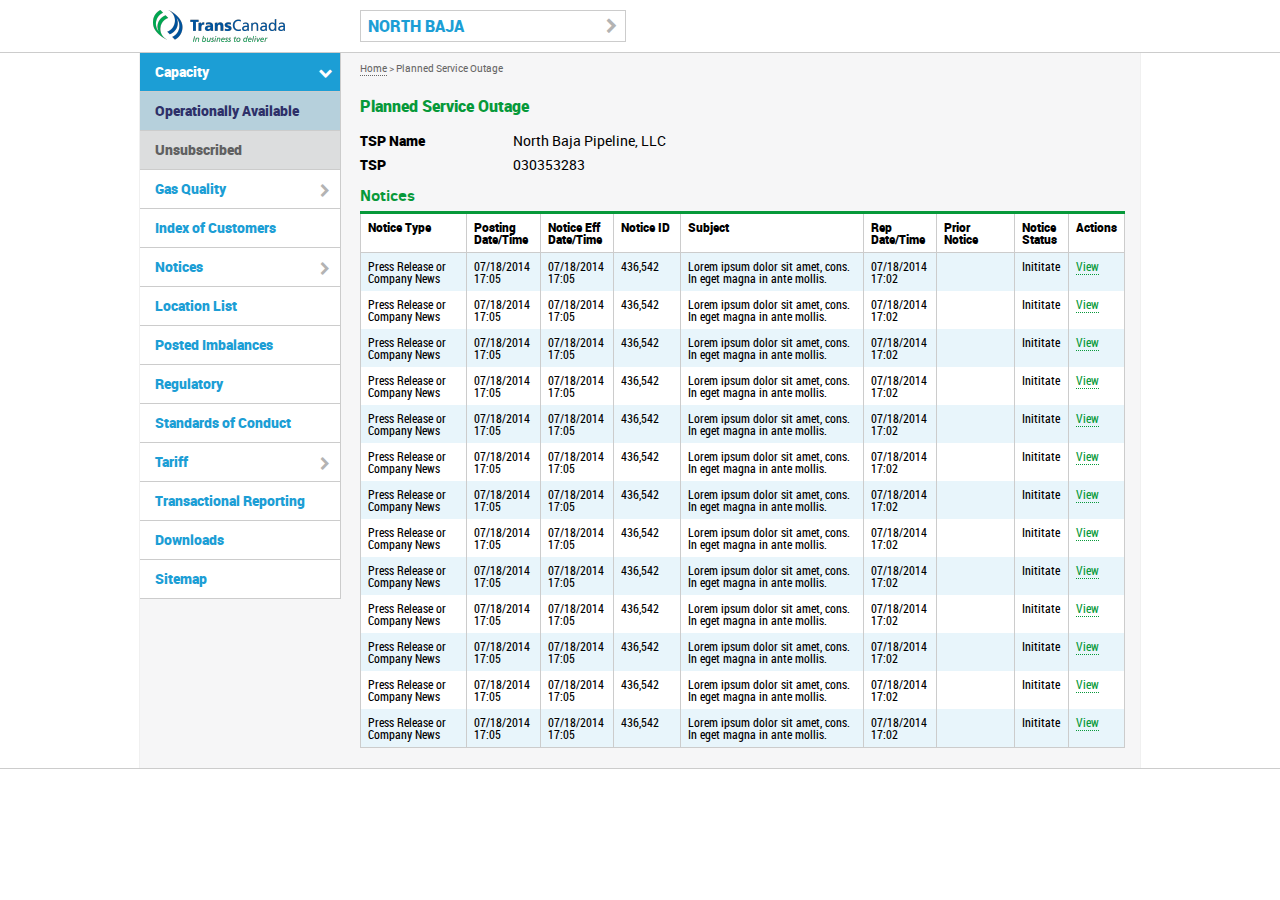
<file: HTML/index.html>
<!DOCTYPE html>
<html>
<head>
	<title>Northern Baja Pipeline</title>
	<meta http-equiv="X-UA-Compatible" content="IE=Edge" />
	<link href="assets/css/stylesheet.css" rel="stylesheet" type="text/css">
	<link href="assets/css/font-awesome.min.css" rel="stylesheet" type="text/css">

</head>
<body>
	<div id="app-container">

		<!-- header -->
		<header>
			<img id="logo" src="assets/images/transcanada-logo.png" width="132" height="32">

			<div id="pipeline-nav">
                <span id="select-pipeline">Select Pipeline</span>
                <ul id="switch-pipeline-list">
                	<li id="#"><a href="/GaneshaInfoPost/ANR">ANR</a></li>
                	<li id="#"><a href="/GaneshaInfoPost/Northern%20Border">Northern Border</a></li>
                	<li id="#"><a href="/GaneshaInfoPost/GTN">GTN</a></li>
                	<li id="#"><a href="/GaneshaInfoPost/North%20Baja" class="active">North Baja</a></li>
                </ul>
            </div>
		</header>

		<!-- main: primary page content -->
		<main>
			<div class="container">
				
				<!-- content body -->
				<section id="content">
					<nav id="breadcrumb"><a href="#">Home</a> &gt Planned Service Outage</nav>

					<h1>Planned Service Outage</h1>

					<div class="layout-row">
						<div class="col-150">
							<h3>TSP Name</h3>
						</div>
						<div class="col-170">
							North Baja Pipeline, LLC
						</div>
					</div>

					<div class="layout-row">
						<div class="col-150">
							<h3>TSP</h3>
						</div>
						<div class="col-170">
							030353283
						</div>
					</div>

					<h2>Notices</h2>

					<table width="765">
						<tr>
							<th width="120">Notice Type</th>
							<th width="60">Posting Date/Time</th>
							<th width="60">Notice Eff Date/Time</th>
							<th width="60">Notice ID</th>
							<th width="245">Subject</th>
							<th width="60">Rep Date/Time</th>
							<th width="80">Prior Notice</th>
							<th width="40">Notice Status</th>
							<th width="40">Actions</th>
						</tr>
						<tr>
							<td>Press Release or Company News</td>
							<td>07/18/2014 17:05</td>
							<td>07/18/2014 17:05</td>
							<td>436,542</td>
							<td>Lorem ipsum dolor sit amet, cons. In eget magna in ante mollis.</td>
							<td>07/18/2014 17:02</td>
							<td></td>
							<td>Inititate</td>
							<td><a href="details.html">View</a></td>
						</tr>
						<tr>
							<td>Press Release or Company News</td>
							<td>07/18/2014 17:05</td>
							<td>07/18/2014 17:05</td>
							<td>436,542</td>
							<td>Lorem ipsum dolor sit amet, cons. In eget magna in ante mollis.</td>
							<td>07/18/2014 17:02</td>
							<td></td>
							<td>Inititate</td>
							<td><a href="details.html">View</a></td>
						</tr>
						<tr>
							<td>Press Release or Company News</td>
							<td>07/18/2014 17:05</td>
							<td>07/18/2014 17:05</td>
							<td>436,542</td>
							<td>Lorem ipsum dolor sit amet, cons. In eget magna in ante mollis.</td>
							<td>07/18/2014 17:02</td>
							<td></td>
							<td>Inititate</td>
							<td><a href="details.html">View</a></td>
						</tr>
						<tr>
							<td>Press Release or Company News</td>
							<td>07/18/2014 17:05</td>
							<td>07/18/2014 17:05</td>
							<td>436,542</td>
							<td>Lorem ipsum dolor sit amet, cons. In eget magna in ante mollis.</td>
							<td>07/18/2014 17:02</td>
							<td></td>
							<td>Inititate</td>
							<td><a href="details.html">View</a></td>
						</tr>

						<!-- additional data -->
						<tr>
							<td>Press Release or Company News</td>
							<td>07/18/2014 17:05</td>
							<td>07/18/2014 17:05</td>
							<td>436,542</td>
							<td>Lorem ipsum dolor sit amet, cons. In eget magna in ante mollis.</td>
							<td>07/18/2014 17:02</td>
							<td></td>
							<td>Inititate</td>
							<td><a href="details.html">View</a></td>
						</tr>
						<tr>
							<td>Press Release or Company News</td>
							<td>07/18/2014 17:05</td>
							<td>07/18/2014 17:05</td>
							<td>436,542</td>
							<td>Lorem ipsum dolor sit amet, cons. In eget magna in ante mollis.</td>
							<td>07/18/2014 17:02</td>
							<td></td>
							<td>Inititate</td>
							<td><a href="details.html">View</a></td>
						</tr>
						<tr>
							<td>Press Release or Company News</td>
							<td>07/18/2014 17:05</td>
							<td>07/18/2014 17:05</td>
							<td>436,542</td>
							<td>Lorem ipsum dolor sit amet, cons. In eget magna in ante mollis.</td>
							<td>07/18/2014 17:02</td>
							<td></td>
							<td>Inititate</td>
							<td><a href="details.html">View</a></td>
						</tr>
						<tr>
							<td>Press Release or Company News</td>
							<td>07/18/2014 17:05</td>
							<td>07/18/2014 17:05</td>
							<td>436,542</td>
							<td>Lorem ipsum dolor sit amet, cons. In eget magna in ante mollis.</td>
							<td>07/18/2014 17:02</td>
							<td></td>
							<td>Inititate</td>
							<td><a href="details.html">View</a></td>
						</tr>
						<tr>
							<td>Press Release or Company News</td>
							<td>07/18/2014 17:05</td>
							<td>07/18/2014 17:05</td>
							<td>436,542</td>
							<td>Lorem ipsum dolor sit amet, cons. In eget magna in ante mollis.</td>
							<td>07/18/2014 17:02</td>
							<td></td>
							<td>Inititate</td>
							<td><a href="details.html">View</a></td>
						</tr>
						<tr>
							<td>Press Release or Company News</td>
							<td>07/18/2014 17:05</td>
							<td>07/18/2014 17:05</td>
							<td>436,542</td>
							<td>Lorem ipsum dolor sit amet, cons. In eget magna in ante mollis.</td>
							<td>07/18/2014 17:02</td>
							<td></td>
							<td>Inititate</td>
							<td><a href="details.html">View</a></td>
						</tr>
						<tr>
							<td>Press Release or Company News</td>
							<td>07/18/2014 17:05</td>
							<td>07/18/2014 17:05</td>
							<td>436,542</td>
							<td>Lorem ipsum dolor sit amet, cons. In eget magna in ante mollis.</td>
							<td>07/18/2014 17:02</td>
							<td></td>
							<td>Inititate</td>
							<td><a href="details.html">View</a></td>
						</tr>
						<tr>
							<td>Press Release or Company News</td>
							<td>07/18/2014 17:05</td>
							<td>07/18/2014 17:05</td>
							<td>436,542</td>
							<td>Lorem ipsum dolor sit amet, cons. In eget magna in ante mollis.</td>
							<td>07/18/2014 17:02</td>
							<td></td>
							<td>Inititate</td>
							<td><a href="details.html">View</a></td>
						</tr>
						<tr>
							<td>Press Release or Company News</td>
							<td>07/18/2014 17:05</td>
							<td>07/18/2014 17:05</td>
							<td>436,542</td>
							<td>Lorem ipsum dolor sit amet, cons. In eget magna in ante mollis.</td>
							<td>07/18/2014 17:02</td>
							<td></td>
							<td>Inititate</td>
							<td><a href="details.html">View</a></td>
						</tr>
					</table>

				</section>

				<!-- main navigation (FERC) -->	
				<nav id="main-nav">
					<ul>
						<li>
							<a href="#" class="cat active">Capacity</a>
							<ul class="closed">
								<li><a href="#" class="active">Operationally Available</a></li>
								<li><a href="#">Unsubscribed</a></li>
							</ul>
						</li>
						<li>
							<a href="#" class="cat">Gas Quality</a>
							<ul class="closed">
								<li><a href="#">Chromatograph Data</a></li>
								<li><a href="#">Industry Standards and </a></li>
								<li><a href="#">Gas Quality Tariff</a></li>
							</ul>
						</li>
						<li><a href="#">Index of Customers</a></li>
						<li>
							<a href="#" class="cat">Notices</a>
							<ul class="closed">
								<li><a href="#">Critical</a></li>
								<li><a href="#">Non-Critical</a></li>
								<li><a href="#">Planned Service Outage</a></li>
								<li><a href="#">Waste Heat</a></li>
							</ul>
						</li>
						<li><a href="#">Location List</a></li>
						<li><a href="#">Posted Imbalances</a></li>
						<li><a href="#">Regulatory</a></li>
						<li><a href="#">Standards of Conduct</a></li>
						
						<li>
							<a href="#" class="cat">Tariff</a>
							<ul class="closed">
								<li><a href="pdf-redirect.html?bm=titlepage" target="pdf-content">Title Sheet/Section</a></li> 
							 	<li><a href="pdf-redirect.html?bm=toc" target="pdf-content">Table of Contents</a></li> 
								<li><a href="pdf-redirect.html?bm=prelimstat" target="pdf-content">Preliminary Statement</a></li>  
					            <li><a href="pdf-redirect.html?bm=maps" target="pdf-content">Map</a></li>
					            <li><a href="pdf-redirect.html?bm=rates" target="pdf-content">Currently Effective Rates</a></li>
					            <li><a href="pdf-redirect.html?bm=ratesch" target="pdf-content">Rate Schedules</a></li>
					            <li><a href="pdf-redirect.html?bm=gtc" target="pdf-content">General Terms and Conditions</a></li>
					            <li><a href="pdf-redirect.html?bm=srvagr" target="pdf-content">Form of Service Agreement</a></li>
					            <li><a href="pdf-redirect.html?bm=titlepage" target="pdf-content">Entire Tariff</a></li>
					            <li><a href="pdf-redirect.html?bm=tsindex" target="pdf-content">Sheet/Section Index</a></li>
					            <li><a href="pdf-redirect.html" target="pdf-content">Tariff Search</a></li>
					            <li><a href="pdf-redirect.html" target="pdf-content">Download Tariff</a></li>
					        </ul>
						</li>

						<li><a href="#">Transactional Reporting</a></li>
						<li><a href="#">Downloads</a></li>
						<li><a href="#">Sitemap</a></li>
					</ul>
				</nav>

				
			</div>
		</main>

		<!--footer: secondary navigation -->
		<footer>
			<div class="container">

			</div>
		</footer>
	</div>


	<!-- scripting -->

	<script type="text/javascript" src="assets/js/jquery-1.11.1.min.js"></script>
	<script type="text/javascript" src="assets/js/common.js"></script>

</body>
</html>
</file>
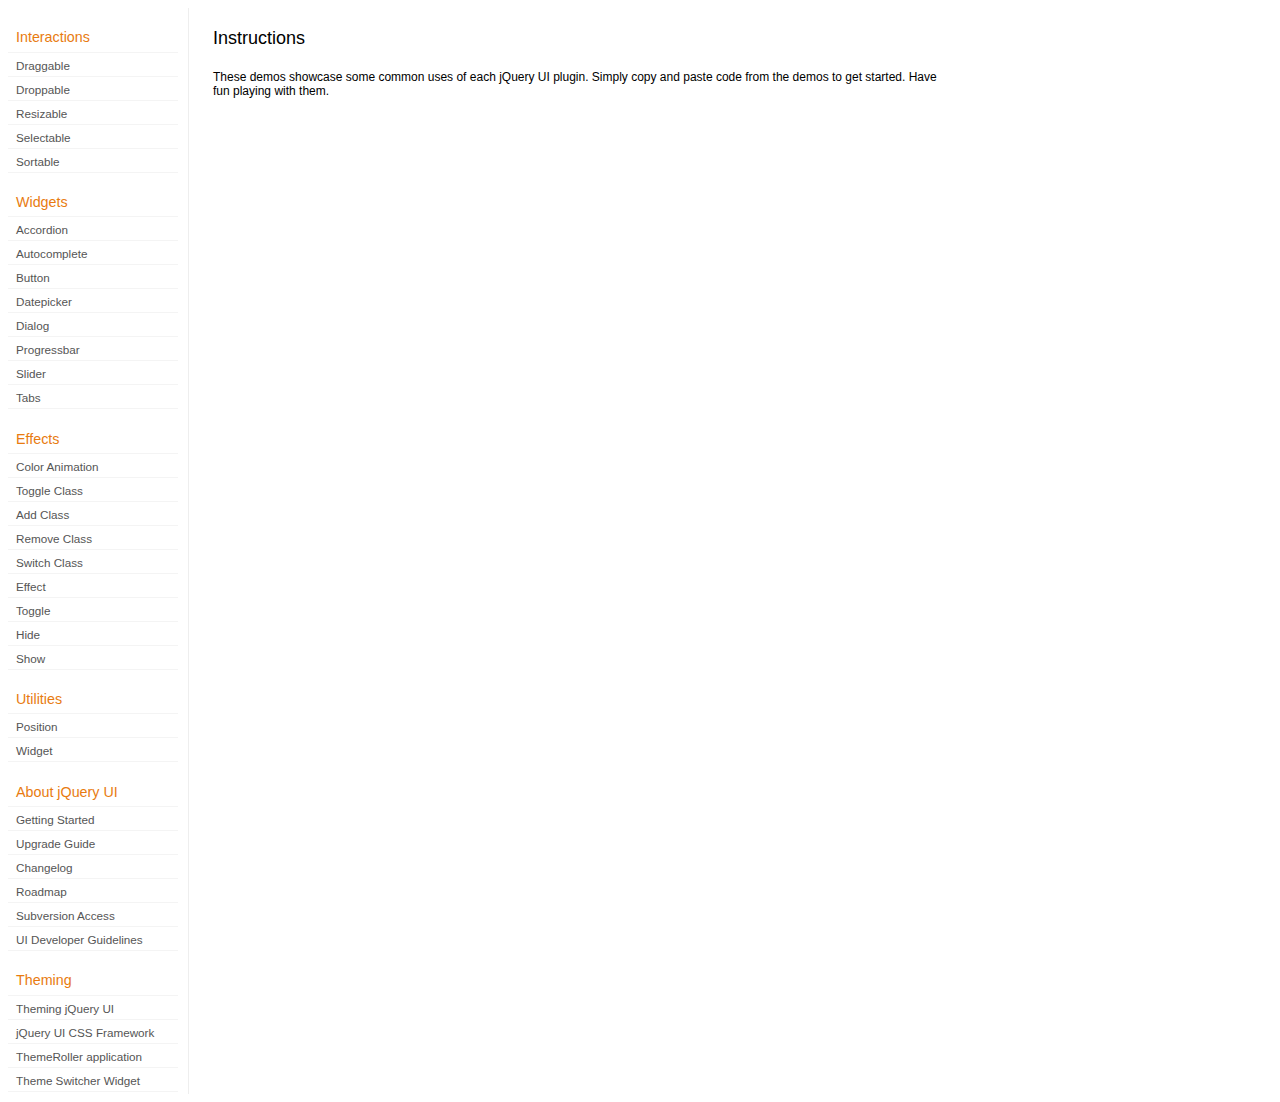
<file: HTML/jquery-ui-1.8.24/jquery-ui-1.8.24/demos/index.html>
<!DOCTYPE html>
<html lang="en">
<head>
	<meta charset="utf-8">
	<title>jQuery UI Demos</title>
	<link rel="stylesheet" href="../themes/base/jquery.ui.all.css">
	<link rel="stylesheet" href="demos.css">
	<script src="../jquery-1.8.2.js"></script>
	<script src="../external/jquery.bgiframe-2.1.2.js"></script>
	<script src="../ui/jquery.ui.core.js"></script>
	<script src="../ui/jquery.ui.widget.js"></script>
	<script src="../ui/jquery.ui.mouse.js"></script>
	<script src="../ui/jquery.ui.accordion.js"></script>
	<script src="../ui/jquery.ui.autocomplete.js"></script>
	<script src="../ui/jquery.ui.button.js"></script>
	<script src="../ui/jquery.ui.datepicker.js"></script>
	<script src="../ui/jquery.ui.dialog.js"></script>
	<script src="../ui/jquery.ui.draggable.js"></script>
	<script src="../ui/jquery.ui.droppable.js"></script>
	<script src="../ui/jquery.ui.position.js"></script>
	<script src="../ui/jquery.ui.progressbar.js"></script>
	<script src="../ui/jquery.ui.resizable.js"></script>
	<script src="../ui/jquery.ui.selectable.js"></script>
	<script src="../ui/jquery.ui.slider.js"></script>
	<script src="../ui/jquery.ui.sortable.js"></script>
	<script src="../ui/jquery.ui.tabs.js"></script>
	<script src="../ui/jquery.effects.core.js"></script>
	<script src="../ui/jquery.effects.blind.js"></script>
	<script src="../ui/jquery.effects.bounce.js"></script>
	<script src="../ui/jquery.effects.clip.js"></script>
	<script src="../ui/jquery.effects.drop.js"></script>
	<script src="../ui/jquery.effects.explode.js"></script>
	<script src="../ui/jquery.effects.fold.js"></script>
	<script src="../ui/jquery.effects.highlight.js"></script>
	<script src="../ui/jquery.effects.pulsate.js"></script>
	<script src="../ui/jquery.effects.scale.js"></script>
	<script src="../ui/jquery.effects.shake.js"></script>
	<script src="../ui/jquery.effects.slide.js"></script>
	<script src="../ui/jquery.effects.transfer.js"></script>
	<script src="../ui/i18n/jquery.ui.datepicker-af.js"></script>
	<script src="../ui/i18n/jquery.ui.datepicker-ar.js"></script>
	<script src="../ui/i18n/jquery.ui.datepicker-ar-DZ.js"></script>
	<script src="../ui/i18n/jquery.ui.datepicker-az.js"></script>
	<script src="../ui/i18n/jquery.ui.datepicker-bs.js"></script>
	<script src="../ui/i18n/jquery.ui.datepicker-bg.js"></script>
	<script src="../ui/i18n/jquery.ui.datepicker-ca.js"></script>
	<script src="../ui/i18n/jquery.ui.datepicker-cs.js"></script>
	<script src="../ui/i18n/jquery.ui.datepicker-cy-GB.js"></script>
	<script src="../ui/i18n/jquery.ui.datepicker-da.js"></script>
	<script src="../ui/i18n/jquery.ui.datepicker-de.js"></script>
	<script src="../ui/i18n/jquery.ui.datepicker-el.js"></script>
	<script src="../ui/i18n/jquery.ui.datepicker-en-AU.js"></script>
	<script src="../ui/i18n/jquery.ui.datepicker-en-GB.js"></script>
	<script src="../ui/i18n/jquery.ui.datepicker-en-NZ.js"></script>
	<script src="../ui/i18n/jquery.ui.datepicker-eo.js"></script>
	<script src="../ui/i18n/jquery.ui.datepicker-es.js"></script>
	<script src="../ui/i18n/jquery.ui.datepicker-et.js"></script>
	<script src="../ui/i18n/jquery.ui.datepicker-eu.js"></script>
	<script src="../ui/i18n/jquery.ui.datepicker-fa.js"></script>
	<script src="../ui/i18n/jquery.ui.datepicker-fi.js"></script>
	<script src="../ui/i18n/jquery.ui.datepicker-fo.js"></script>
	<script src="../ui/i18n/jquery.ui.datepicker-fr.js"></script>
	<script src="../ui/i18n/jquery.ui.datepicker-fr-CH.js"></script>
	<script src="../ui/i18n/jquery.ui.datepicker-gl.js"></script>
	<script src="../ui/i18n/jquery.ui.datepicker-he.js"></script>
	<script src="../ui/i18n/jquery.ui.datepicker-hi.js"></script>
	<script src="../ui/i18n/jquery.ui.datepicker-hr.js"></script>
	<script src="../ui/i18n/jquery.ui.datepicker-hu.js"></script>
	<script src="../ui/i18n/jquery.ui.datepicker-hy.js"></script>
	<script src="../ui/i18n/jquery.ui.datepicker-id.js"></script>
	<script src="../ui/i18n/jquery.ui.datepicker-is.js"></script>
	<script src="../ui/i18n/jquery.ui.datepicker-it.js"></script>
	<script src="../ui/i18n/jquery.ui.datepicker-ja.js"></script>
	<script src="../ui/i18n/jquery.ui.datepicker-ka.js"></script>
	<script src="../ui/i18n/jquery.ui.datepicker-kk.js"></script>
	<script src="../ui/i18n/jquery.ui.datepicker-km.js"></script>
	<script src="../ui/i18n/jquery.ui.datepicker-ko.js"></script>
	<script src="../ui/i18n/jquery.ui.datepicker-lb.js"></script>
	<script src="../ui/i18n/jquery.ui.datepicker-lt.js"></script>
	<script src="../ui/i18n/jquery.ui.datepicker-lv.js"></script>
	<script src="../ui/i18n/jquery.ui.datepicker-mk.js"></script>
	<script src="../ui/i18n/jquery.ui.datepicker-ml.js"></script>
	<script src="../ui/i18n/jquery.ui.datepicker-ms.js"></script>
	<script src="../ui/i18n/jquery.ui.datepicker-nl.js"></script>
	<script src="../ui/i18n/jquery.ui.datepicker-nl-BE.js"></script>
	<script src="../ui/i18n/jquery.ui.datepicker-no.js"></script>
	<script src="../ui/i18n/jquery.ui.datepicker-pl.js"></script>
	<script src="../ui/i18n/jquery.ui.datepicker-pt.js"></script>
	<script src="../ui/i18n/jquery.ui.datepicker-pt-BR.js"></script>
	<script src="../ui/i18n/jquery.ui.datepicker-rm.js"></script>
	<script src="../ui/i18n/jquery.ui.datepicker-ro.js"></script>
	<script src="../ui/i18n/jquery.ui.datepicker-ru.js"></script>
	<script src="../ui/i18n/jquery.ui.datepicker-sk.js"></script>
	<script src="../ui/i18n/jquery.ui.datepicker-sl.js"></script>
	<script src="../ui/i18n/jquery.ui.datepicker-sq.js"></script>
	<script src="../ui/i18n/jquery.ui.datepicker-sr.js"></script>
	<script src="../ui/i18n/jquery.ui.datepicker-sr-SR.js"></script>
	<script src="../ui/i18n/jquery.ui.datepicker-sv.js"></script>
	<script src="../ui/i18n/jquery.ui.datepicker-ta.js"></script>
	<script src="../ui/i18n/jquery.ui.datepicker-th.js"></script>
	<script src="../ui/i18n/jquery.ui.datepicker-tj.js"></script>
	<script src="../ui/i18n/jquery.ui.datepicker-tr.js"></script>
	<script src="../ui/i18n/jquery.ui.datepicker-uk.js"></script>
	<script src="../ui/i18n/jquery.ui.datepicker-vi.js"></script>
	<script src="../ui/i18n/jquery.ui.datepicker-zh-CN.js"></script>
	<script src="../ui/i18n/jquery.ui.datepicker-zh-HK.js"></script>
	<script src="../ui/i18n/jquery.ui.datepicker-zh-TW.js"></script>
	<script>
	$(function() {
		
		$('.left-nav a').click(function(ev) {
			window.location.hash = this.href.replace(/.+\/([^\/]+)\/index\.html/,'$1') + '|default';
			loadPage(this.href);
			$('.left-nav a.selected').removeClass('selected');
			$(this).addClass('selected');
			ev.preventDefault();
		});
		
		if (window.location.hash) {
			if (window.location.hash.indexOf('|') === -1) {
				window.location.hash += '|default';	
			}			
			var path = window.location.href.replace(/(index\.html)?#/,'');
			path = path.replace('\|','/') + '.html';
			loadPage(path);
		}		

		function loadPage(path) {			
			var section = path.replace(/\/[^\/]+\.html/,'');
			var header = section.replace(/.+\/([^\/]+)/,'$1').replace(/_/, ' ');
			
			$('td.normal div.normal')
				.empty()
				.append('<h4 class="demo-subheader">Functional demo:</h4>')
				.append('<h3 class="demo-header">'+ header +'</h3>')
				.append('<div id="demo-config"></div>')
				.find('#demo-config')
					.append('<div id="demo-frame"></div><div id="demo-config-menu"></div><div id="demo-link"><a class="demoWindowLink" href="#"><span class="ui-icon ui-icon-newwin"></span>Open demo in a new window</a></div>')
					.find('#demo-config-menu')
						.load(section + '/index.html .demos-nav', function() {
							$('#demo-config-menu a').each(function() {
								this.setAttribute('href', section + '/' + this.getAttribute('href').replace(/.+\/([^\/]+)/,'$1'));
								$(this).attr('target', 'demo-frame');
								$(this).click(function() {

									resetDemos();
									
									$(this).parents('ul').find('li').removeClass('demo-config-on');
									$(this).parent().addClass('demo-config-on');
									$('#demo-notes').fadeOut();

									//Set the hash to the actual page without ".html"
									window.location.hash = header + '|' + this.getAttribute('href').match((/\/([^\/\\]+)\.html/))[1];

									loadDemo(this.getAttribute('href'));

									return false;
								});
							});

							if (window.location.hash) {
								var demo = window.location.hash.split('|')[1];
								$('#demo-config-menu a').each(function(){
									if (this.href.indexOf(demo + '.html') !== -1) {
										$(this).parents('ul').find('li').removeClass('demo-config-on');
										$(this).parent().addClass('demo-config-on');									
										loadDemo(this.href);										
									}
								});
							}

							updateDemoNotes();
						})
					.end()
					.find('#demo-link a')
						.bind('click', function(ev){
							window.open(this.href);
							ev.preventDefault();
						})
					.end()
				.end()
			;
			
			resetDemos();
		}
				
		function loadDemo(path) {
			var directory = path.match(/([^\/]+)\/[^\/\.]+\.html$/)[1];
			$.get(path, function(data) {
				var source = data;
				data = data.replace(/<script.*>.*<\/script>/ig,""); // Remove script tags
				data = data.replace(/<\/?link.*>/ig,""); //Remove link tags
				data = data.replace(/<\/?html.*>/ig,""); //Remove html tag
				data = data.replace(/<\/?body.*>/ig,""); //Remove body tag
				data = data.replace(/<\/?head.*>/ig,""); //Remove head tag
				data = data.replace(/<\/?!doctype.*>/ig,""); //Remove doctype
				data = data.replace(/<title.*>.*<\/title>/ig,""); // Remove title tags
				data = data.replace(/((href|src)=["'])(?!(http|#))/ig, "$1" + directory + "/");

				$('#demo-style').remove();
				$('#demo-frame').empty().html(data);
				$('#demo-frame style').clone().appendTo('head').attr('id','demo-style');
				$('#demo-link a').attr('href', path);
				updateDemoNotes();
				updateDemoSource(source);
				
				if (/default.html$/.test(path)) {
					$.get("documentation/docs-" + path.match(/demos\/(.+)\//)[1] + ".html", function(html) {
						$("#demo-source").after(html);
						$("#widget-docs").tabs();
						$(".param-header").click(function() {
							$(this).parent().toggleClass("param-open").end().next().toggle();
						});
						$(".docs-list-header").each(function() {
							var header = $(this);
							var details = header.next().find(".param-details").hide();
							$("a:first", header).click(function() {
								details.show().parent().addClass("param-open");
								return false;
							});
							$("a:last", header).click(function() {
								details.hide().parent().removeClass("param-open");
								return false;
							});
						});
					}, "html" );
				}
			}, "html" );
		}

		function updateDemoNotes() {
			var notes = $('#demo-frame .demo-description');
			if ($('#demo-notes').length == 0) {
				$('<div id="demo-notes"></div>').insertAfter('#demo-config');
			}
			$('#demo-notes').hide().empty().html(notes.html());
			$('#demo-notes').show();
			notes.hide();
		}
		
		function updateDemoSource(source) {
			if ($('#demo-source').length == 0) {
				$('<div id="demo-source"><a href="#" class="source-closed">View Source</a><div><pre><code></code></pre></div></div>').insertAfter('#demo-notes');
				$('#demo-source').find(">a").click(function() {
					$(this).toggleClass("source-closed").toggleClass("source-open").next().toggle();
					return false;
				}).end().find(">div").hide();
			}
			var cleanedSource = source
				.replace('themes/base/jquery.ui.all.css', 'theme/jquery.ui.all.css')
				.replace(/\s*\x3Clink.*demos\x2Ecss.*\x3E\s*/, '\r\n\t')
				.replace(/\x2E\x2E\x2F\x2E\x2E\x2F/g, '');

			$('#demo-source code').empty().text(cleanedSource);
		}
		
		function resetDemos() {
			$.datepicker.setDefaults($.extend({showMonthAfterYear: false}, $.datepicker.regional['']));
			$(".ui-dialog-content").remove();			
		}
				
	});
	</script>
</head>
<body>

<table class="layout-grid" cellspacing="0" cellpadding="0">
	<tr>
		<td class="left-nav">
			<dl class="demos-nav">
				<dt>Interactions</dt>
					<dd><a href="draggable/index.html">Draggable</a></dd>
					<dd><a href="droppable/index.html">Droppable</a></dd>
					<dd><a href="resizable/index.html">Resizable</a></dd>
					<dd><a href="selectable/index.html">Selectable</a></dd>
					<dd><a href="sortable/index.html">Sortable</a></dd>
				<dt>Widgets</dt>
					<dd><a href="accordion/index.html">Accordion</a></dd>
					<dd><a href="autocomplete/index.html">Autocomplete</a></dd>
					<dd><a href="button/index.html">Button</a></dd>
					<dd><a href="datepicker/index.html">Datepicker</a></dd>
					<dd><a href="dialog/index.html">Dialog</a></dd>
					<dd><a href="progressbar/index.html">Progressbar</a></dd>
					<dd><a href="slider/index.html">Slider</a></dd>
					<dd><a href="tabs/index.html">Tabs</a></dd>
				<dt>Effects</dt>
					<dd><a href="animate/index.html">Color Animation</a></dd>
					<dd><a href="toggleClass/index.html">Toggle Class</a></dd>
					<dd><a href="addClass/index.html">Add Class</a></dd>
					<dd><a href="removeClass/index.html">Remove Class</a></dd>
					<dd><a href="switchClass/index.html">Switch Class</a></dd>
					<dd><a href="effect/index.html">Effect</a></dd>
					<dd><a href="toggle/index.html">Toggle</a></dd>
					<dd><a href="hide/index.html">Hide</a></dd>
					<dd><a href="show/index.html">Show</a></dd>
				<dt>Utilities</dt>
					<dd><a href="position/index.html">Position</a></dd>
					<dd><a href="widget/index.html">Widget</a></dd>
				<dt>About jQuery UI</dt>
					<dd><a href="http://jqueryui.com/docs/Getting_Started">Getting Started</a></dd>
					<dd><a href="http://jqueryui.com/docs/Upgrade_Guide">Upgrade Guide</a></dd>					
					<dd><a href="http://jqueryui.com/docs/Changelog">Changelog</a></dd>
					<dd><a href="http://jqueryui.com/docs/Roadmap">Roadmap</a></dd>
					<dd><a href="http://jqueryui.com/docs/Subversion">Subversion Access</a></dd>
					<dd><a href="http://jqueryui.com/docs/Developer_Guide">UI Developer Guidelines</a></dd>
				<dt>Theming</dt>
					<dd><a href="http://jqueryui.com/docs/Theming">Theming jQuery UI</a></dd>
					<dd><a href="http://jqueryui.com/docs/Theming/API">jQuery UI CSS Framework</a></dd>
					<dd><a href="http://jqueryui.com/docs/Theming/Themeroller">ThemeRoller application</a></dd>
					<dd><a href="http://jqueryui.com/docs/Theming/ThemeSwitcher">Theme Switcher Widget</a></dd>

			</dl>
		</td>
		<td class="normal">

			<div class="normal">

					<h3>Instructions</h3>
					<p>
						These demos showcase some common uses of each jQuery UI plugin. Simply copy and paste code from the demos to get started. Have fun playing with them.
					</p>
				
			</div>

		</td>
	</tr>
</table>
</body>
</html>
</file>
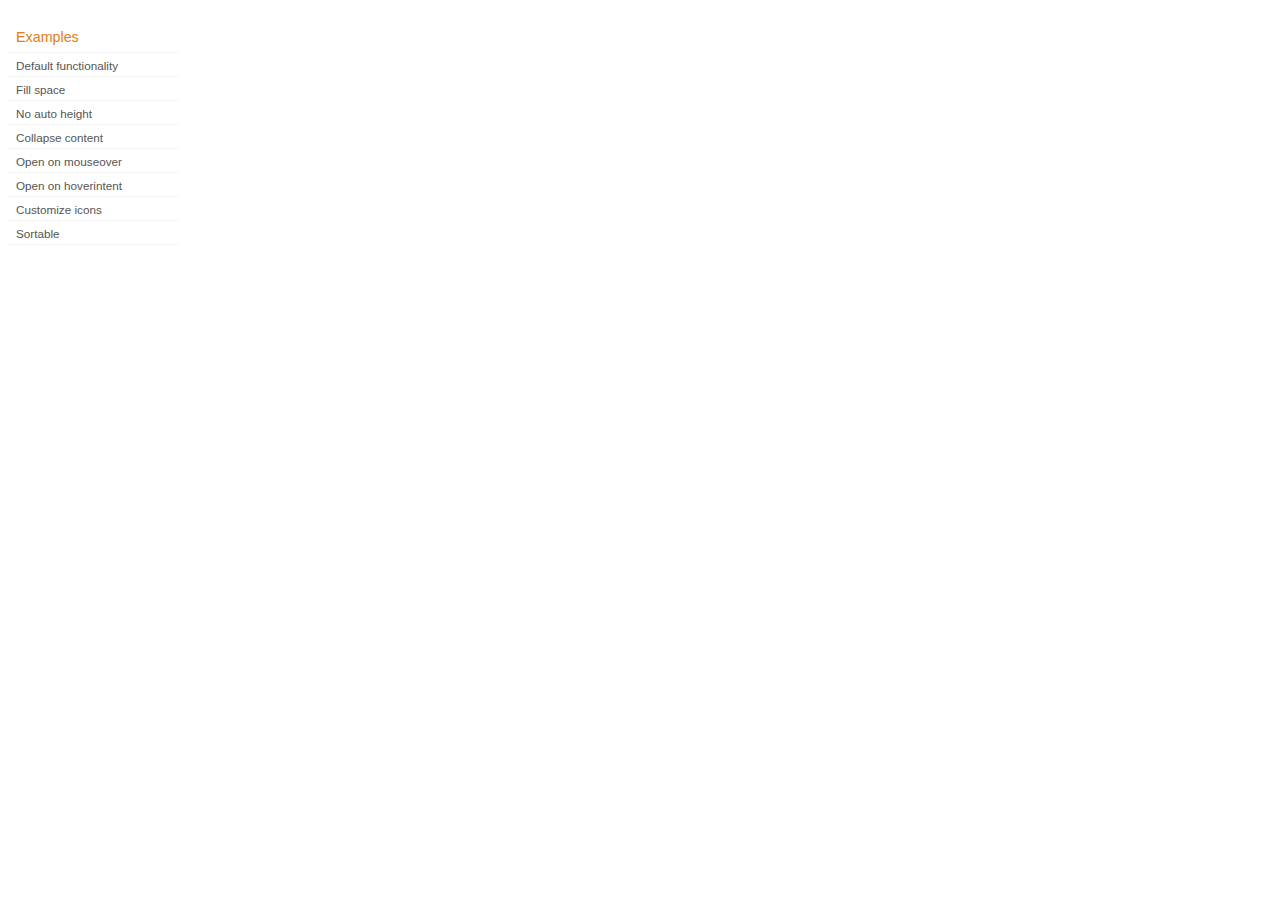
<file: HTML/jquery-ui-1.8.24/jquery-ui-1.8.24/demos/accordion/index.html>
<!DOCTYPE html>
<html lang="en">
<head>
	<meta charset="utf-8">
	<title>jQuery UI Accordion Demos</title>
	<link rel="stylesheet" href="../demos.css">
</head>
<body>

<div class="demos-nav">
	<h4>Examples</h4>
	<ul>
		<li class="demo-config-on"><a href="default.html">Default functionality</a></li>
		<li><a href="fillspace.html">Fill space</a></li>
		<li><a href="no-auto-height.html">No auto height</a></li>
		<li><a href="collapsible.html">Collapse content</a></li>
		<li><a href="mouseover.html">Open on mouseover</a></li>
		<li><a href="hoverintent.html">Open on hoverintent</a></li>
		<li><a href="custom-icons.html">Customize icons</a></li>
		<li><a href="sortable.html">Sortable</a></li>
	</ul>
</div>

</body>
</html>
</file>
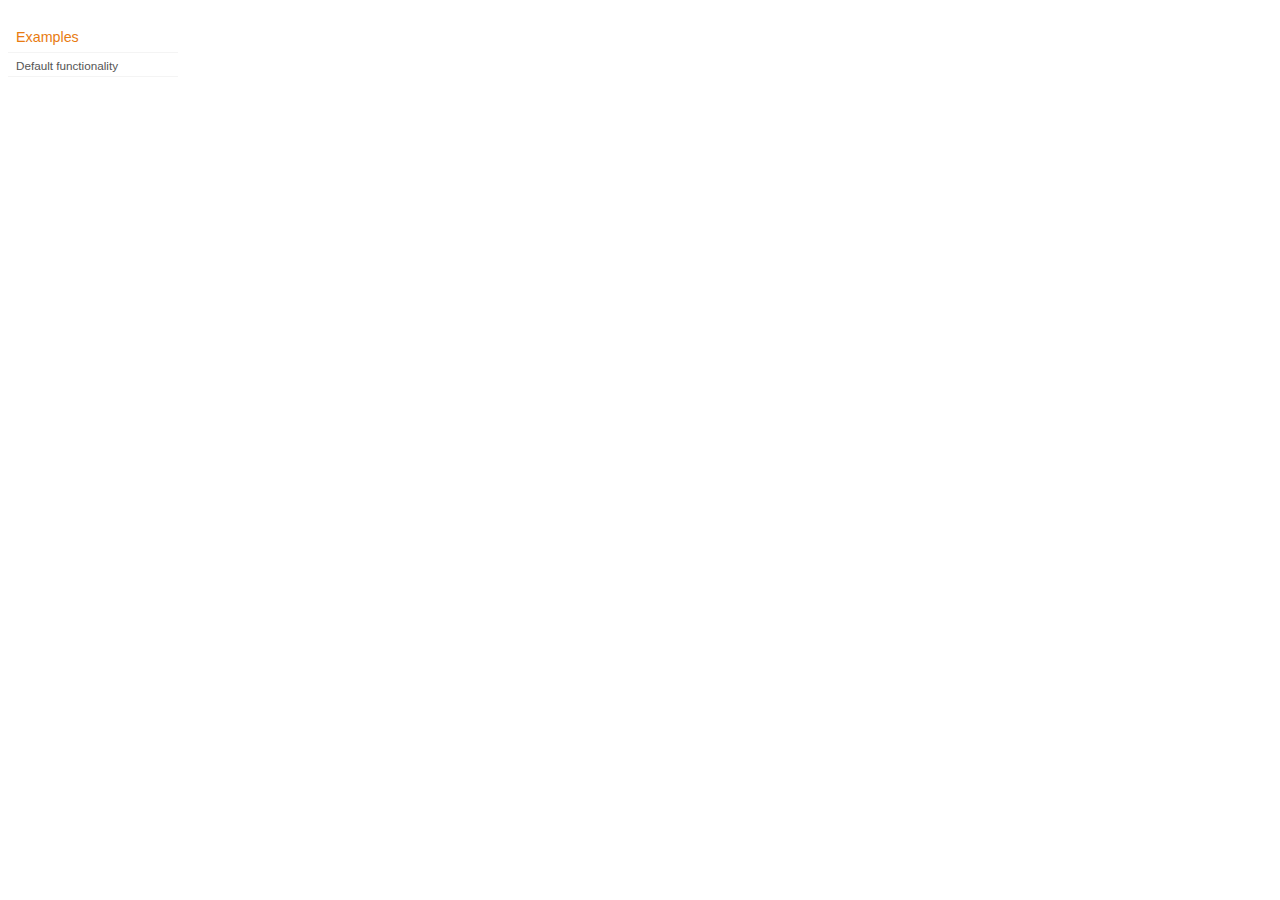
<file: HTML/jquery-ui-1.8.24/jquery-ui-1.8.24/demos/addClass/index.html>
<!DOCTYPE html>
<html lang="en">
<head>
	<meta charset="utf-8">
	<title>jQuery UI Effects Demos</title>
	<link rel="stylesheet" href="../demos.css">
</head>
<body>

<div class="demos-nav">
	<h4>Examples</h4>
	<ul>
		<li class="demo-config-on"><a href="default.html">Default functionality</a></li>
	</ul>
</div>

</body>
</html>
</file>
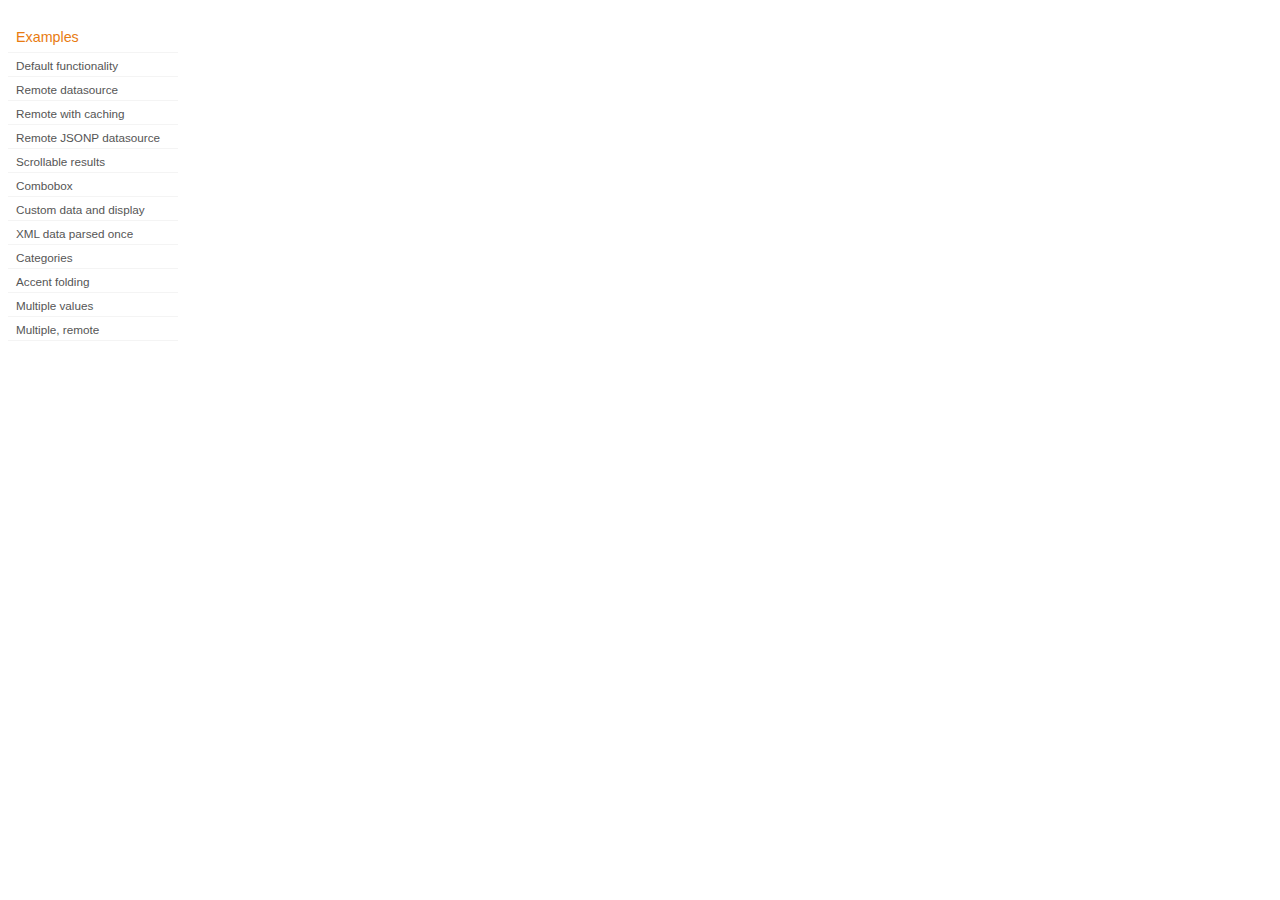
<file: HTML/jquery-ui-1.8.24/jquery-ui-1.8.24/demos/autocomplete/index.html>
<!DOCTYPE html>
<html lang="en">
<head>
	<meta charset="utf-8">
	<title>jQuery UI Autocomplete Demos</title>
	<link rel="stylesheet" href="../demos.css">
</head>
<body>
	<div class="demos-nav">
		<h4>Examples</h4>
		<ul>
			<li class="demo-config-on"><a href="default.html">Default functionality</a></li>
			<li><a href="remote.html">Remote datasource</a></li>
			<li><a href="remote-with-cache.html">Remote with caching</a></li>
			<li><a href="remote-jsonp.html">Remote JSONP datasource</a></li>
			<li><a href="maxheight.html">Scrollable results</a></li>
			<li><a href="combobox.html">Combobox</a></li>
			<li><a href="custom-data.html">Custom data and display</a></li>
			<li><a href="xml.html">XML data parsed once</a></li>
			<li><a href="categories.html">Categories</a></li>
			<li><a href="folding.html">Accent folding</a></li>
			<li><a href="multiple.html">Multiple values</a></li>
			<li><a href="multiple-remote.html">Multiple, remote</a></li>
		</ul>
	</div>
</body>
</html>
</file>
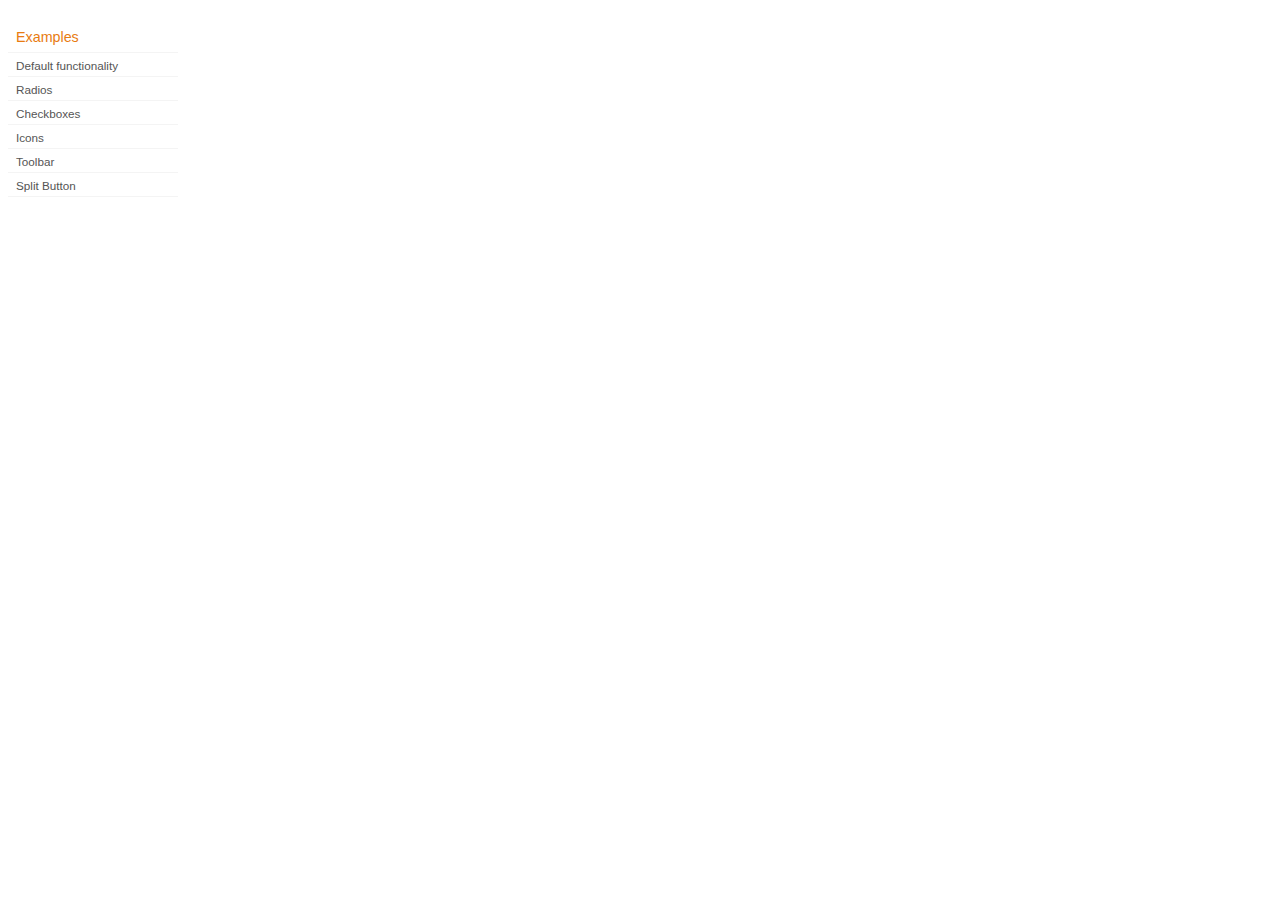
<file: HTML/jquery-ui-1.8.24/jquery-ui-1.8.24/demos/button/index.html>
<!DOCTYPE html>
<html lang="en">
<head>
	<meta charset="utf-8">
	<title>jQuery UI Button Demos</title>
	<link rel="stylesheet" href="../demos.css">
</head>
<body>

<div class="demos-nav">
	<h4>Examples</h4>
	<ul>
		<li class="demo-config-on"><a href="default.html">Default functionality</a></li>
		<li><a href="radio.html">Radios</a></li>
		<li><a href="checkbox.html">Checkboxes</a></li>
		<li><a href="icons.html">Icons</a></li>
		<li><a href="toolbar.html">Toolbar</a></li>
		<li><a href="splitbutton.html">Split Button</a></li>
	</ul>
</div>

</body>
</html>
</file>
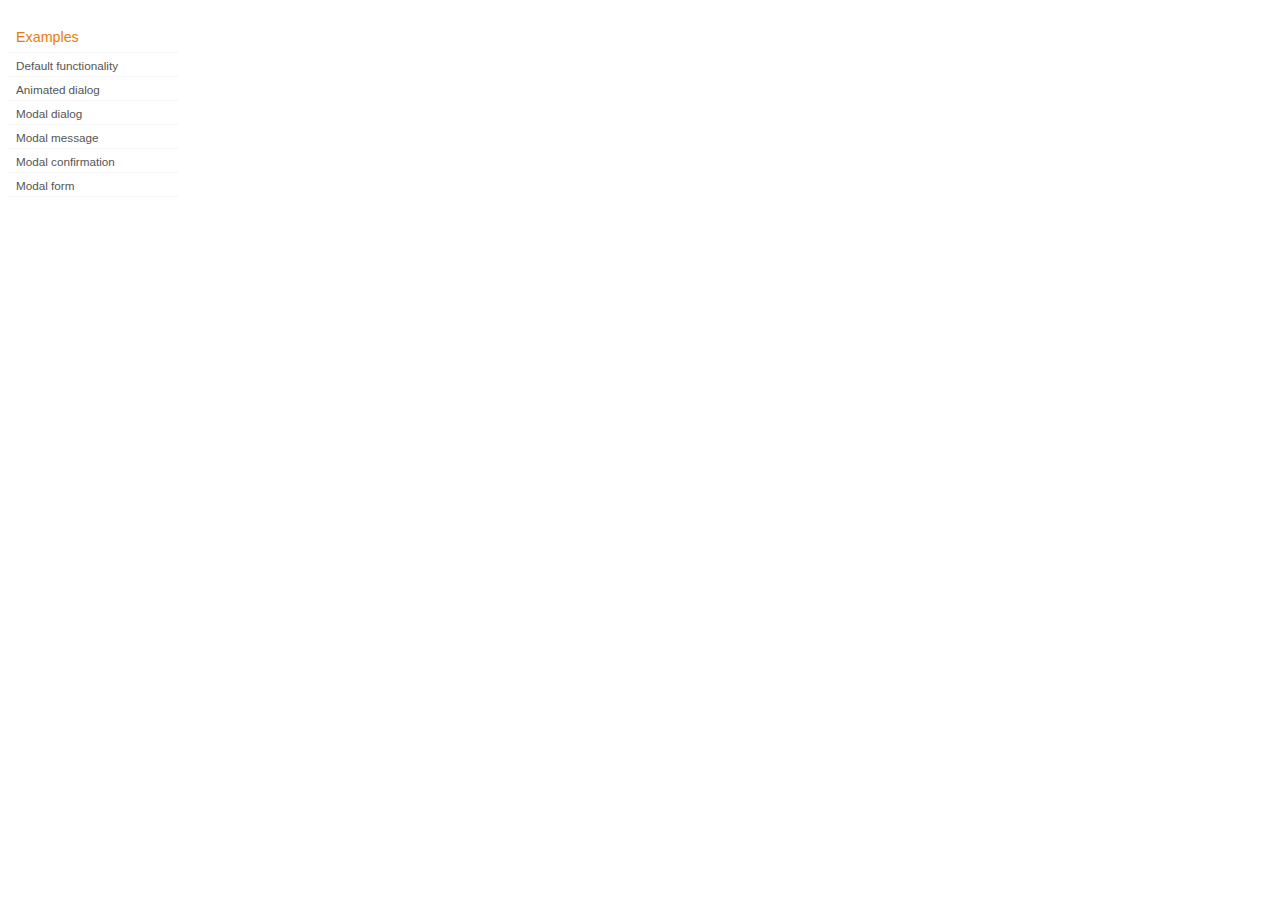
<file: HTML/jquery-ui-1.8.24/jquery-ui-1.8.24/demos/dialog/index.html>
<!DOCTYPE html>
<html lang="en">
<head>
	<meta charset="utf-8">
	<title>jQuery UI Dialog Demos</title>
	<link rel="stylesheet" href="../demos.css">
</head>
<body>

<div class="demos-nav">
	<h4>Examples</h4>
	<ul>
		<li class="demo-config-on"><a href="default.html">Default functionality</a></li>
		<li><a href="animated.html">Animated dialog</a></li>
		<li><a href="modal.html">Modal dialog</a></li>
		<li><a href="modal-message.html">Modal message</a></li>
		<li><a href="modal-confirmation.html">Modal confirmation</a></li>
		<li><a href="modal-form.html">Modal form</a></li>
	</ul>
</div>

</body>
</html>
</file>
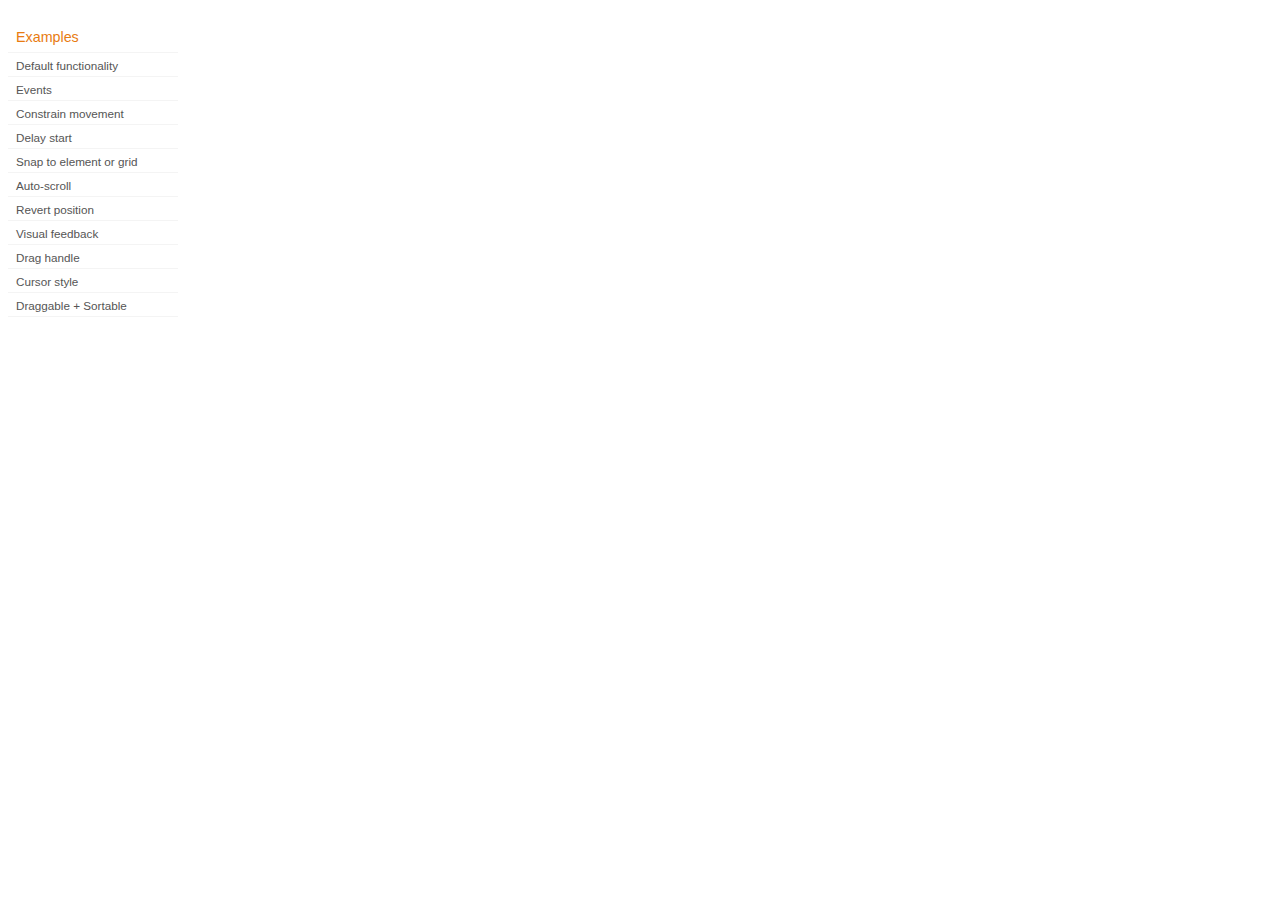
<file: HTML/jquery-ui-1.8.24/jquery-ui-1.8.24/demos/draggable/index.html>
<!DOCTYPE html>
<html lang="en">
<head>
	<meta charset="utf-8">
	<title>jQuery UI Draggable Demos</title>
	<link rel="stylesheet" href="../demos.css">
</head>
<body>

<div class="demos-nav">
	<h4>Examples</h4>
	<ul>
		<li class="demo-config-on"><a href="default.html">Default functionality</a></li>
		<li><a href="events.html">Events</a></li>
		<li><a href="constrain-movement.html">Constrain movement</a></li>
		<li><a href="delay-start.html">Delay start</a></li>
		<li><a href="snap-to.html">Snap to element or&#160;grid</a></li>
		<li><a href="scroll.html">Auto-scroll</a></li>
		<li><a href="revert.html">Revert position</a></li>
		<li><a href="visual-feedback.html">Visual feedback</a></li>
		<li><a href="handle.html">Drag handle</a></li>
		<li><a href="cursor-style.html">Cursor style</a></li>
		<li><a href="sortable.html">Draggable + Sortable</a></li>
	</ul>
</div>

</body>
</html>
</file>
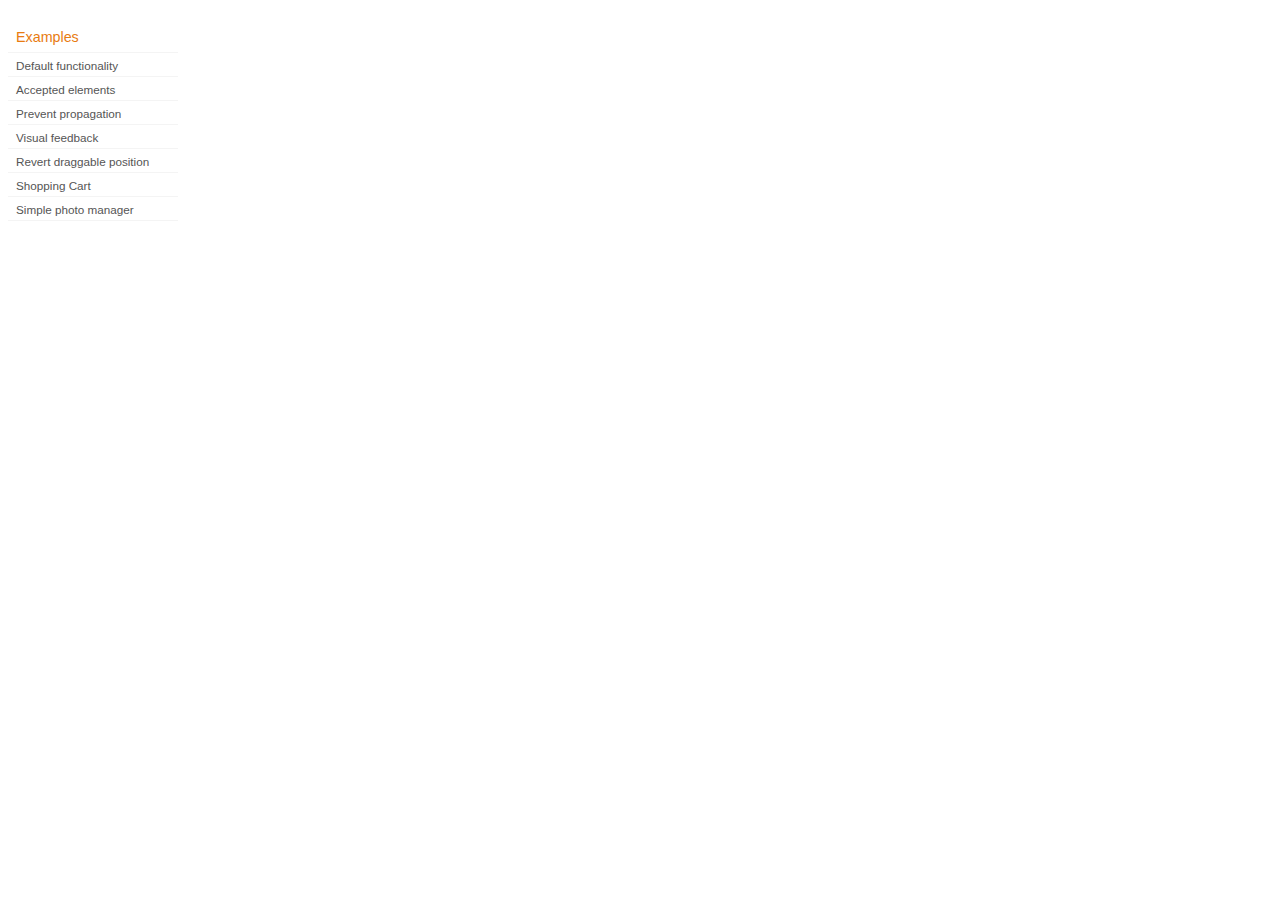
<file: HTML/jquery-ui-1.8.24/jquery-ui-1.8.24/demos/droppable/index.html>
<!DOCTYPE html>
<html lang="en">
<head>
	<meta charset="utf-8">
	<title>jQuery UI Droppable Demos</title>
	<link rel="stylesheet" href="../demos.css">
</head>
<body>

<div class="demos-nav">
	<h4>Examples</h4>
	<ul>
		<li class="demo-config-on"><a href="default.html">Default functionality</a></li>
		<li><a href="accepted-elements.html">Accepted elements</a></li>
		<li><a href="propagation.html">Prevent propagation</a></li>
		<li><a href="visual-feedback.html">Visual feedback</a></li>
		<li><a href="revert.html">Revert draggable position</a></li>
		<li><a href="shopping-cart.html">Shopping Cart</a></li>
		<li><a href="photo-manager.html">Simple photo manager</a></li>
	</ul>
</div>

</body>
</html>
</file>
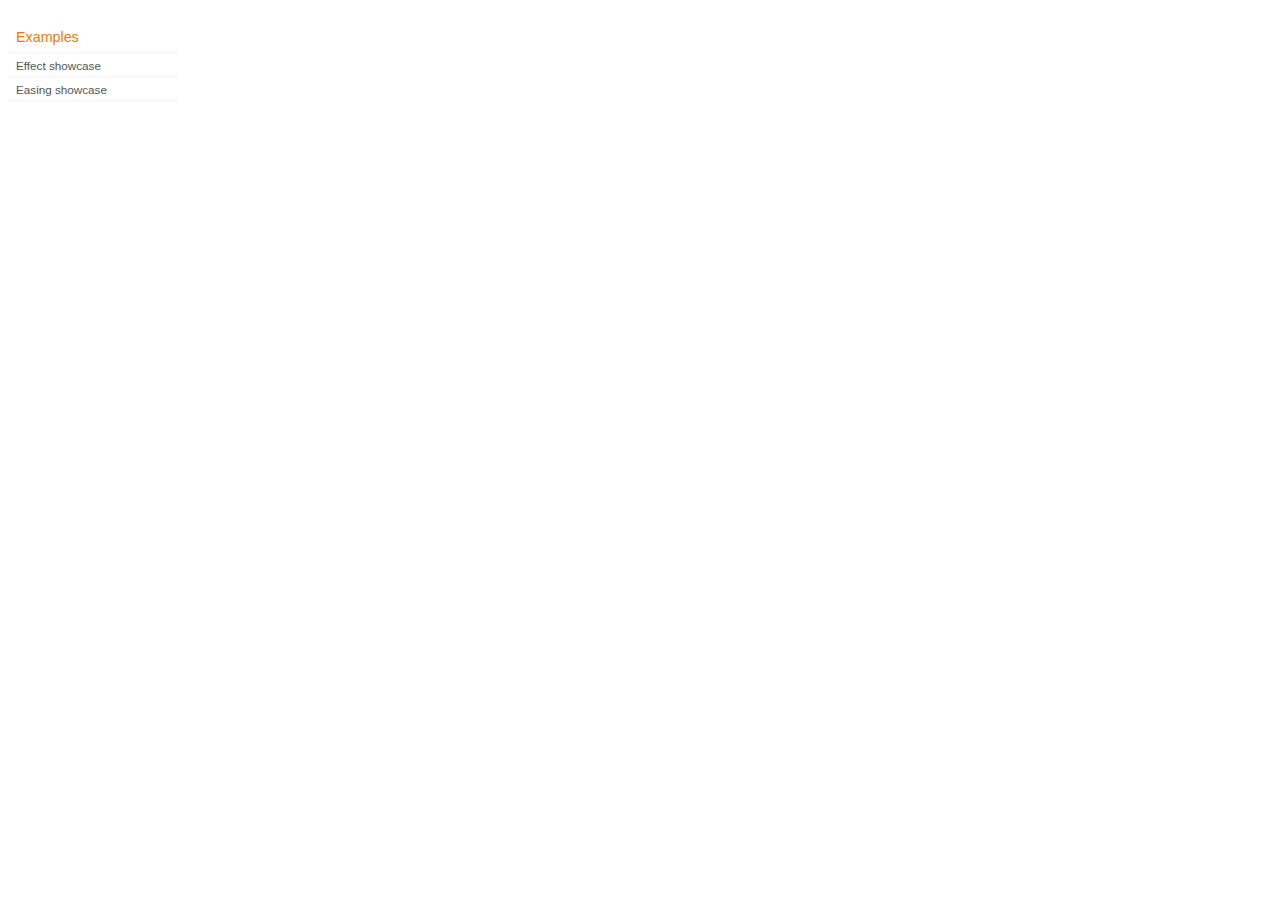
<file: HTML/jquery-ui-1.8.24/jquery-ui-1.8.24/demos/effect/index.html>
<!DOCTYPE html>
<html lang="en">
<head>
	<meta charset="utf-8">
	<title>jQuery UI Effects Demos</title>
	<link rel="stylesheet" href="../demos.css">
</head>
<body>

<div class="demos-nav">
	<h4>Examples</h4>
	<ul>
		<li class="demo-config-on"><a href="default.html">Effect showcase</a></li>
		<li><a href="easing.html">Easing showcase</a></li>
	</ul>
</div>

</body>
</html>
</file>
<file: HTML/assets/css/stylesheet.css>
@font-face {
    font-family: 'clearsans-reg';
    src: url('../fonts/ClearSans-Regular-webfont.eot');
    src: url('../fonts/ClearSans-Regular-webfont.eot?#iefix') format('embedded-opentype'),
         url('../fonts/ClearSans-Regular-webfont.woff') format('woff'),
         url('../fonts/ClearSans-Regular-webfont.ttf') format('truetype'),
         url('../fonts/ClearSans-Regular-webfont.svg#clear_sansregular') format('svg');
    font-weight: normal;
    font-style: normal;
}

@font-face {
    font-family: 'clearsans-bold';
    src: url('../fonts/ClearSans-Bold-webfont.eot');
    src: url('../fonts/ClearSans-Bold-webfont.eot?#iefix') format('embedded-opentype'),
         url('../fonts/ClearSans-Bold-webfont.woff') format('woff'),
         url('../fonts/ClearSans-Bold-webfont.ttf') format('truetype'),
         url('../fonts/ClearSans-Bold-webfont.svg#clear_sansbold') format('svg');
    font-weight: normal;
    font-style: normal;
}



@font-face {
    font-family: 'roboto-cn-reg';
    src: url('../fonts/RobotoCondensed-Regular-webfont.eot');
    src: url('../fonts/RobotoCondensed-Regular-webfont.eot?#iefix') format('embedded-opentype'),
         url('../fonts/RobotoCondensed-Regular-webfont.woff') format('woff'),
         url('../fonts/RobotoCondensed-Regular-webfont.ttf') format('truetype'),
         url('../fonts/RobotoCondensed-Regular-webfont.svg#roboto_condensedregular') format('svg');
    font-weight: normal;
    font-style: normal;
}

@font-face {
    font-family: 'roboto-reg';
    src: url('../fonts/Roboto-Regular-webfont.eot');
    src: url('../fonts/Roboto-Regular-webfont.eot?#iefix') format('embedded-opentype'),
         url('../fonts/Roboto-Regular-webfont.woff') format('woff'),
         url('../fonts/Roboto-Regular-webfont.ttf') format('truetype'),
         url('../fonts/Roboto-Regular-webfont.svg#robotoregular') format('svg');
    font-weight: normal;
    font-style: normal;
}

@font-face {
    font-family: 'roboto-black';
    src: url('../fonts/Roboto-Black-webfont.eot');
    src: url('../fonts/Roboto-Black-webfont.eot?#iefix') format('embedded-opentype'),
         url('../fonts/Roboto-Black-webfont.woff') format('woff'),
         url('../fonts/Roboto-Black-webfont.ttf') format('truetype'),
         url('../fonts/Roboto-Black-webfont.svg#robotoregular') format('svg');
    font-weight: normal;
    font-style: normal;
}


/*************************************************************

	Global

*************************************************************/

body {
	border:0;
	margin:0;
	padding:0;
	background-color: #fff;
}

#app-container {
	width:100%;
	margin: 0 auto;
	background-color:#fff;
}

#bg {
	position:fixed; 
	top:0; 
	left:0; 
	width:100%;
	z-index: -1;
}

header,
main .container,
footer .container {
	width:1000px;
}

/*************************************************************

	Header and Navigation

*************************************************************/

header:after {
	/* fix non-floated collapsing parent */
	content: " ";
	display: block; 
	height: 0; 
	clear: both; 
}

header {
	position:relative;
	height: 52px;
	margin:0 auto;
	background: #fff;
	overflow: visible;
	z-index:1000;
}

#logo {
	position:absolute;
	top:10px;
	left:13px;
	background-color: #fff;
}

#pipeline-nav {
	display:inline-block;
	position: absolute;
	top: 10px;
	left: 220px;
}

#select-pipeline {
	display: inline-block;
	position: absolute;
	padding: 7px;
	text-transform: uppercase;
	border: solid 1px #ccc;
	width: 250px;
	color:#1c9ed5;
	font:normal 16px/16px roboto-black;
	cursor: pointer;
}

#switch-pipeline-list {
	position: absolute;
	display: none;
	width: 250px;
	top: 16px;
	left: -40px;
	list-style-type: none;
}

#switch-pipeline-list.open {
	display: inline-block;
}

#switch-pipeline-list a {
	display:block;
	color: #1c9ed5;
	background-color: #fff;
	border-left: 1px solid #ccc;
	border-right: 1px solid #ccc;
	border-bottom: 1px solid #ccc;
	width:244px;
	font:normal 14px/14px roboto-reg;
	padding: 10px;
}

#switch-pipeline-list li a:link,
#switch-pipeline-list li a:visited {
	color: #666;
	text-decoration: none;
}

#switch-pipeline-list li a.active,
#switch-pipeline-list li a:hover  {
	background-color: #07993a;
	color: #fff;
}



#select-pipeline:after {
    position:absolute;
    font-family: FontAwesome;
    top:8px;
    left:245px;
    content: "\f054";
    color:#b3b3b3;
}

#main-nav,
#main-nav ul {
	width: 200px;
	position: relative;
}

#main-nav ul {
	border-right:solid 1px #ccc;
	margin: 0;
	padding: 0;
	list-style-type: none;
	font-family: roboto-black, Arial, Helvetica, sans-serif;
}

#main-nav ul a {
	display: block;
	padding: 12px 12px 12px 15px;
	background-color: #fff;
	border-bottom: 1px solid #ccc;
	font:normal 14px/14px roboto-black, Arial, Helvetica, sans-serif;
}

#main-nav ul ul a {
	color: #1c9ed5;
	background-color: #dcddde;
	border-bottom: 1px solid #ccc;
}

#main-nav ul li a:link,
#main-nav ul li a:visited {
	color: #1c9ed5;
	text-decoration: none;
}

#main-nav ul li a.active,
#main-nav ul li a:hover  {
	background-color: #1c9ed5;
	color: #fff;
}

#main-nav ul li ul li a:link,
#main-nav ul li ul li a:visited {
	color: #606061;
}

#main-nav ul li ul li a.active,
#main-nav ul li ul li a:hover  {
	color: #2e3069;
	background-color: #b6d0dc;
}

#main-nav ul li ul.closed {
	display:none;
}

#main-nav ul li {
	position:relative;
}

#main-nav ul li a.cat:after {
    position:absolute;
    font-family: FontAwesome;
    top:14px;
    left:180px;
    content: "\f054";
    color:#b3b3b3;
}

#main-nav ul li a.active:after,
#main-nav ul li a.cat:hover:after {
	color:#fff;
}

#main-nav ul a.fa-rotate:after {
    filter: progid:DXImageTransform.Microsoft.BasicImage(rotation=1);
	-webkit-transform: rotate(90deg);
	-moz-transform: rotate(90deg);
	-ms-transform: rotate(90deg);
	-o-transform: rotate(90deg);
	transform: rotate(90deg);
}

/*************************************************************

	Main Content

*************************************************************/

main {
	display: block;
	width:100%;
	border-top:solid 1px #ccc;
	border-bottom:solid 1px #ccc;
	background-color:#fff;
}

main .container {
	position:relative;
	margin:0 auto;
	min-height: 500px;
	background-color:#f6f6f7;
	border-left:solid 1px #f0f0f0;
	border-right:solid 1px #f0f0f0;
	padding-bottom:20px;
}

main:after,
main .container:after {
	/* fix non-floated collapsing parent */
	content: " ";
	display: block; 
	height: 0; 
	clear: both; 
}

#content {
	position:relative;
	clear:none;
	width:780px;
	float:right;
	font:normal 12px/12px roboto-reg;
}

#breadcrumb {
	color: #666;
	font:normal 10px/10px roboto-reg;
	margin-top:10px;
}

#breadcrumb a {
	color: #666;
	text-decoration: none;
	border-bottom: dotted 1px #666; 
}

#breadcrumb a:link,
#breadcrumb a:visited {
	text-decoration: none;
}

#breadcrumb a.active,
#breadcrumb a:hover  {
	color: #07993a;
	border-bottom: dotted 1px #07993a;
}

#content h1 {
	font:normal 16px/16px roboto-black;
	color:#07993a;
	margin:25px 0 20px 0;
}

/*************************************************************

	Form Styles

*************************************************************/

.layout-row {
	width:800px;
	font:normal 14px/14px roboto-reg;
	margin:10px 0 0 0;
}

.layout-row div {
	display:inline-block;
}

.col-130 {
	width:140px;
}

.col-150 {
	width:150px;
}

.col-170 {
	width:170px;
}

.m-left-50 {
	margin-left:50px;
}

#content h2 {
	display:inline-block;
	font:normal 16px/16px clearsans-bold;
	color:#07993a;
	margin:15px 0 8px 0;
	padding:0;
}

.layout-row h3 {
	display:inline-block;
	font:normal 14px/14px roboto-black;
	margin:0;
	padding:0;
}

#content table {
    border-collapse: collapse;
    border-bottom:solid 1px #ccc;
}

#content table th,
#content table td {
	text-align: left;
	vertical-align: top;
}

#content table th {
    border-top:solid 3px #07993a;
    border-bottom:solid 1px #ccc;
    background:#fff;
    color:#000;
    font:normal 12px/12px roboto-black;
    padding:7px;

}

#content table th,
#content table th,
#content table td {
	border-left:solid 1px #ccc;
	border-right:solid 1px #ccc;
}

#content table td {
	background:#fff;
    color:#000;
    font:normal 12px/12px roboto-cn-reg;
    padding:7px;
}

#content table td.light-blue {
	background-color: #e8f5fb;
}


#content table td a {
	color: #07993a;
	text-decoration: none;
	border-bottom: dotted 1px #07993a;
}

#content table td a:link,
#content table td a:visited {
	color: #07993a;
	text-decoration: none;
}

#content table td a.active,
#content table td a:hover  {
	color: #07993a;
	border-bottom: solid 1px #07993a;
}
/*************************************************************

	Footer

*************************************************************/

footer {
	width:100%;
	height: 30px;
	background-color:#fff;
	/*border-top: solid 4px #f5163f;*/
}

footer .container {
	position:relative;
	margin:0 auto;
	height: 30px;
	background-color:#fff;
}

.ico-settings	{
	position: absolute;
	width:15px;
	height:15px;
	top:-20px;
	left:10px;
	z-index:100;
}

.ico-settings:hover	{
	cursor: pointer;
	/*-webkit-animation-name:             rotate;*/ 
    -webkit-animation-duration:         0.5s; 
    -webkit-animation-iteration-count:  1;
    -webkit-transition-timing-function: linear;
}

@-webkit-keyframes rotate {
  from {
    -webkit-transform: rotate(0deg);
  }
  to { 
    -webkit-transform: rotate(360deg);
  }
}

#mark {
	float:right;
	width:30px;
	height: 30px;
	background-color:#f5163f;
}

#mark img {
	width:20px;
	height:20px;
	margin:5px 0 0 4px;
}

/*************************************************************

	SVG CSS

*************************************************************/

.path-cog {
  	fill: #bbb; 
}

.path-cog:hover {
  	fill: #aaa; 
}
</file>
<file: HTML/jquery-ui-1.8.24/jquery-ui-1.8.24/demos/demos.css>
body {
	font-size: 62.5%;
}

table {
	font-size: 1em;
}

/* Site
   -------------------------------- */

body {
	font-family: "Trebuchet MS", "Helvetica", "Arial",  "Verdana", "sans-serif";
}

/* Layout
   -------------------------------- */

.layout-grid {
	width: 960px;
}

.layout-grid td {
	vertical-align: top;
}

.layout-grid td.left-nav {
	width: 140px;
}

.layout-grid td.normal {
	border-left: 1px solid #eee;
	padding: 20px 24px;
	font-family: "Trebuchet MS", "Helvetica", "Arial",  "Verdana", "sans-serif";
}

.layout-grid td.demos {
	background: url('/images/demos_bg.jpg') no-repeat;
	height: 337px;
	overflow: hidden;
}

/* Normal
   -------------------------------- */

.normal h3,
.normal h4 {
	margin: 0;
	font-weight: normal;
}

.normal h3 {
	padding: 0 0 9px;
	font-size: 1.8em;
}

.normal h4 {
	padding-bottom: 21px;
	border-bottom: 1px dashed #999;
	font-size: 1.2em;
	font-weight: bold;
}

.normal p {
	font-size: 1.2em;
}

/* Demos */

.demos-nav, .demos-nav dt, .demos-nav dd, .demos-nav ul, .demos-nav li {
	margin: 0;
	padding: 0
}

.demos-nav {
	float: left;
	width: 170px;
	font-size: 1.3em;
}

.demos-nav dt,
.demos-nav h4 {
	margin: 0;
	padding: 0;
	font: normal 1.1em "Trebuchet MS", "Helvetica", "Arial",  "Verdana", "sans-serif";
	color: #e87b10;
}

.demos-nav dt,
.demos-nav h4 {
	margin-top: 1.5em;
	margin-bottom: 0;
	padding-left: 8px;
	padding-bottom:5px;
	line-height: 1.2em;
	border-bottom: 1px solid #F4F4F4;
}

.demos-nav dd a,
.demos-nav li a {
	border-bottom: 1px solid #F4F4F4;
	display:block;
	padding: 4px 3px 4px 8px;
	font-size: 90%;
	text-decoration: none;
	color: #555 ;
	margin:2px 0;
	height:13px;
}

.demos-nav dd a:hover,
.demos-nav dd a:focus,
.demos-nav dd a:hover,
.demos-nav dd a:focus {
	background: #f3f3f3;
	color:#000;
	-moz-border-radius: 5px; -webkit-border-radius: 5px;
}
 .demos-nav dd a.selected {
	background: #555;
	color:#ffffff;
	-moz-border-radius: 5px; -webkit-border-radius: 5px;
}


/* new styles for demo pages, added by Filament 12.29.08
eventually we should convert the font sizes to ems -- using px for now to minimize style conflicts
*/

.normal h3.demo-header { font-size:32px; padding:0 0 5px; border-bottom:1px solid #eee; text-transform: capitalize; }
.normal h4.demo-subheader { font-size:10px; text-transform: uppercase; color:#999; padding:8px 0 3px; border:0; margin:0; }
.normal a:link,
.normal a:visited { color:#1b75bb; text-decoration:none; }
.normal a:hover,
.normal a:active { color:#0b559b; }

#demo-config { padding:20px 0 0; }

#demo-frame { float:left; width:540px; height:380px; border:1px solid #ddd; overflow: auto; position: relative; }
#demo-frame h3, #demo-frame h4 { padding: 0; font-weight: bold; font-size: 1em; }

#demo-config-menu { float:right; width:180px;  }
#demo-config-menu h4 { font-size:13px; color:#666; font-weight:normal; border:0; padding-left:18px; }

#demo-config-menu ul { list-style: none; padding: 0; margin: 0; }

#demo-config-menu li { font-size:12px; padding:0 0 0 10px; margin:3px 0; zoom: 1; }

#demo-config-menu li a:link,
#demo-config-menu li a:visited { display:block; padding:1px 8px 4px; border-bottom:1px dotted #b3b3b3; }
* html #demo-config-menu li a:link,
* html #demo-config-menu li a:visited { padding:1px 8px 2px; }
#demo-config-menu li a:hover,
#demo-config-menu li a:active { background-color:#f6f6f6; }

#demo-config-menu li.demo-config-on { background: url(images/demo-config-on-tile.gif) repeat-x left center; }

#demo-config-menu li.demo-config-on a:link,
#demo-config-menu li.demo-config-on a:visited,
#demo-config-menu li.demo-config-on a:hover,
#demo-config-menu li.demo-config-on a:active { background: url(images/demo-config-on.gif) no-repeat left; padding-left:18px; color:#fff; border:0; margin-left:-10px; margin-top: 0px; margin-bottom: 0px; }

#demo-source, #demo-notes {
	clear: both;
	padding: 20px 0 0;
	font-size: 1.3em;
}

#demo-notes { width:520px; color:#333; font-size: 1em; }
#demo-notes p code, .demo-description p code { padding: 0; font-weight: bold; }
#demo-source pre, #demo-source code { padding: 0; }
code, pre { padding:8px 0 8px 20px ; font-size: 1.2em; line-height:130%;  }

#demo-source a:link,
#demo-source a:visited,
#demo-source a:hover,
#demo-source a:active { font-size:12px; padding-left:13px; background-position: left center; background-repeat: no-repeat; }

#demo-source a.source-open:link,
#demo-source a.source-open:visited,
#demo-source a.source-open:hover,
#demo-source a.source-open:active { background-image: url(images/demo-spindown-open.gif); }

#demo-source a.source-closed:link,
#demo-source a.source-closed:visited,
#demo-source a.source-closed:hover,
#demo-source a.source-closed:active { background-image: url(images/demo-spindown-closed.gif); }

div.demo {
	padding:12px;
	font-family: "Trebuchet MS", "Arial", "Helvetica", "Verdana", "sans-serif";
}

div.demo h3.docs { clear:left; font-size:12px; font-weight:normal; padding:0 0 1em; margin:0; }

div.demo-description {
	clear:both;
	padding:12px;
	font-family: "Trebuchet MS", "Arial", "Helvetica", "Verdana", "sans-serif";
	font-size: 1.3em;
	line-height: 1.4em;
}

.ui-draggable, .ui-droppable {
	background-position: top left;
}

.left-nav .demos-nav {
	padding-right: 10px;
}

#demo-link { font-size:11px;  padding-top: 6px; clear: both; overflow: hidden; }
#demo-link a span.ui-icon { float:left; margin-right:3px; }

/* Component containers
----------------------------------*/
#widget-docs .ui-widget { font-family: Trebuchet MS,Verdana,Arial,sans-serif; font-size: 1em; }
#widget-docs .ui-widget input, #widget-docs .ui-widget select, #widget-docs .ui-widget textarea, #widget-docs .ui-widget button { font-family: Trebuchet MS,Verdana,Arial,sans-serif; font-size: 1em; }
#widget-docs .ui-widget-header { border: 1px solid #ffffff; background: #464646 url(images/464646_40x100_textures_01_flat_100.png) 50% 50% repeat-x; color: #ffffff; font-weight: bold; }
#widget-docs .ui-widget-header a { color: #ffffff; }
#widget-docs .ui-widget-content { border: 1px solid #ffffff; background: #ffffff url(images/ffffff_40x100_textures_01_flat_75.png) 50% 50% repeat-x; color: #222222; }
#widget-docs .ui-widget-content a { color: #222222; }

/* Interaction states
----------------------------------*/
#widget-docs .ui-state-default, #widget-docs .ui-widget-content #widget-docs .ui-state-default { border: 1px solid #666666; background: #555555 url(images/555555_40x100_textures_03_highlight_soft_75.png) 50% 50% repeat-x; font-weight: normal; color: #ffffff; outline: none; }
#widget-docs .ui-state-default a { color: #ffffff; text-decoration: none; outline: none; }
#widget-docs .ui-state-hover, #widget-docs .ui-widget-content #widget-docs .ui-state-hover, #widget-docs .ui-state-focus, #widget-docs .ui-widget-content #widget-docs .ui-state-focus { border: 1px solid #666666; background: #444444 url(images/444444_40x100_textures_03_highlight_soft_60.png) 50% 50% repeat-x; font-weight: normal; color: #ffffff; outline: none; }
#widget-docs .ui-state-hover a { color: #ffffff; text-decoration: none; outline: none; }
#widget-docs .ui-state-active, #widget-docs .ui-widget-content #widget-docs .ui-state-active { border: 1px solid #666666; background: #ffffff url(images/ffffff_40x100_textures_01_flat_65.png) 50% 50% repeat-x; font-weight: normal; color: #F6921E; outline: none; }
#widget-docs .ui-state-active a { color: #F6921E; outline: none; text-decoration: none; }

/* Interaction Cues
----------------------------------*/
#widget-docs .ui-state-highlight, #widget-docs .ui-widget-content #widget-docs .ui-state-highlight {border: 1px solid #fcefa1; background: #fbf9ee url(images/fbf9ee_40x100_textures_02_glass_55.png) 50% 50% repeat-x; color: #363636; }
#widget-docs .ui-state-error, #widget-docs .ui-widget-content #widget-docs .ui-state-error {border: 1px solid #cd0a0a; background: #fef1ec url(images/fef1ec_40x100_textures_05_inset_soft_95.png) 50% bottom repeat-x; color: #cd0a0a; }
#widget-docs .ui-state-error-text, #widget-docs .ui-widget-content #widget-docs .ui-state-error-text { color: #cd0a0a; }
#widget-docs .ui-state-disabled, #widget-docs .ui-widget-content #widget-docs .ui-state-disabled { opacity: .35; filter:Alpha(Opacity=35); background-image: none; }
#widget-docs .ui-priority-primary, #widget-docs .ui-widget-content #widget-docs .ui-priority-primary { font-weight: bold; }
#widget-docs .ui-priority-secondary, #widget-docs .ui-widget-content #widget-docs .ui-priority-secondary { opacity: .7; filter:Alpha(Opacity=70); font-weight: normal; }

/* Icons
----------------------------------*/

/* states and images */
#demo-frame-wrapper .ui-icon, #widget-docs .ui-icon { width: 16px; height: 16px; background-image: url(images/222222_256x240_icons_icons.png); }
#widget-docs .ui-widget-content .ui-icon {background-image: url(images/222222_256x240_icons_icons.png); }
#widget-docs .ui-widget-header .ui-icon {background-image: url(images/222222_256x240_icons_icons.png); }
#widget-docs .ui-state-default .ui-icon { background-image: url(images/888888_256x240_icons_icons.png); }
#widget-docs .ui-state-hover .ui-icon, #widget-docs .ui-state-focus .ui-icon {background-image: url(images/454545_256x240_icons_icons.png); }
#widget-docs .ui-state-active .ui-icon {background-image: url(images/454545_256x240_icons_icons.png); }
#widget-docs .ui-state-highlight .ui-icon {background-image: url(images/2e83ff_256x240_icons_icons.png); }
#widget-docs .ui-state-error .ui-icon, #widget-docs .ui-state-error-text .ui-icon {background-image: url(images/cd0a0a_256x240_icons_icons.png); }


/* Misc visuals
----------------------------------*/

/* Corner radius */
#widget-docs .ui-corner-tl { -moz-border-radius-topleft: 4px; -webkit-border-top-left-radius: 4px; }
#widget-docs .ui-corner-tr { -moz-border-radius-topright: 4px; -webkit-border-top-right-radius: 4px; }
#widget-docs .ui-corner-bl { -moz-border-radius-bottomleft: 4px; -webkit-border-bottom-left-radius: 4px; }
#widget-docs .ui-corner-br { -moz-border-radius-bottomright: 4px; -webkit-border-bottom-right-radius: 4px; }
#widget-docs .ui-corner-top { -moz-border-radius-topleft: 4px; -webkit-border-top-left-radius: 4px; -moz-border-radius-topright: 4px; -webkit-border-top-right-radius: 4px; }
#widget-docs .ui-corner-bottom { -moz-border-radius-bottomleft: 4px; -webkit-border-bottom-left-radius: 4px; -moz-border-radius-bottomright: 4px; -webkit-border-bottom-right-radius: 4px; }
#widget-docs .ui-corner-right {  -moz-border-radius-topright: 4px; -webkit-border-top-right-radius: 4px; -moz-border-radius-bottomright: 4px; -webkit-border-bottom-right-radius: 4px; }
#widget-docs .ui-corner-left { -moz-border-radius-topleft: 4px; -webkit-border-top-left-radius: 4px; -moz-border-radius-bottomleft: 4px; -webkit-border-bottom-left-radius: 4px; }
#widget-docs .ui-corner-all { -moz-border-radius: 4px; -webkit-border-radius: 4px; }

/* Overlays */
#widget-docs .ui-widget-overlay { background: #aaaaaa url(images/aaaaaa_40x100_textures_01_flat_0.png) 50% 50% repeat-x; opacity: .30;filter:Alpha(Opacity=30); }
#widget-docs .ui-widget-shadow { margin: -8px 0 0 -8px; padding: 8px; background: #aaaaaa url(images/aaaaaa_40x100_textures_01_flat_0.png) 50% 50% repeat-x; opacity: .30;filter:Alpha(Opacity=30); -moz-border-radius: 8px; -webkit-border-radius: 8px; }

/*
----------------------------------*/

#widget-docs { margin:20px 0 0; border: none; }

#widget-docs h2, #widget-docs h3, #widget-docs h4, #widget-docs p, #widget-docs ul, #widget-docs code { margin:0; padding:0; }
#widget-docs code { display:block; color:#444; font-size:.9em; margin:0 0 1em; }
#widget-docs code strong { color:#000; }
#widget-docs p { margin:0 3em 1.2em 0; }
#widget-docs p.intro { font-size:13px; color:#666; line-height:1.3; }
#widget-docs ul { list-style-type: none; }

#widget-docs h2 { font-size:16px; margin:1.2em 0 .5em; }
#widget-docs h3 { font-size:14px; color:#e6820E; margin:1.5em 0 .5em; }
.normal #widget-docs h4 { font-size:12px; color:#000; border:0; margin:0 0 .5em; }

#docs-overview-main { width:400px; }
#docs-overview-sidebar { float:right; width:200px; }
#docs-overview-sidebar a span { color:#666; }
#widget-docs #docs-overview-main p { margin-right:0; }
#widget-docs #docs-overview-sidebar h4 { padding-left:0; }

.docs-list-header { float:left; width:100%; margin:10px 0 0; border-bottom:1px solid #eee; }
#widget-docs .docs-list-header h2 { float:left; margin:0; }
#widget-docs .docs-list-header p { float:right; margin:5px 0; font-size:11px; }

.docs-list { float:left; width:100%; padding:0 0 10px; }
.docs-list .param-header { float:left; clear:left; width:100%; padding:8px 0; border-top:1px solid #eee; }
#widget-docs .param-header h3, #widget-docs .param-header p { margin:0; float:left; }
#widget-docs .param-header h3 { width:50%; }
#widget-docs .param-header h3 span { background: url(images/demo-spindown-closed.gif) no-repeat left; padding-left:13px; }
#widget-docs .param-open .param-header h3 span { background: url(images/demo-spindown-open.gif) no-repeat left; }
#widget-docs .param-header p { width:24%; }
#widget-docs .param-header p.param-type span { background: url(images/icon-docs-info.gif) no-repeat left; cursor:pointer; border-bottom:1px dashed #ccc; padding-left:15px; }

.param-details { padding-left:13px; }
.param-args { margin:0 0 1.5em; border-top:1px dotted #ccc;}
.param-args td { padding:3px 30px 3px 5px; border-bottom:1px dotted #ccc;  }


/* overrides for ui-tab styles */
#widget-docs ul.ui-tabs-nav { padding:0 0 0 8px; }
#widget-docs .ui-tabs-nav li { margin:5px 5px 0 0; }

#widget-docs .ui-tabs-nav li a:link,
#widget-docs .ui-tabs-nav li a:visited,
#widget-docs .ui-tabs-nav li a:hover,
#widget-docs .ui-tabs-nav li a:active { font-size:14px; padding:4px 1.2em 3px; color:#fff; }

#widget-docs .ui-tabs-nav li.ui-tabs-selected a:link,
#widget-docs .ui-tabs-nav li.ui-tabs-selected a:visited,
#widget-docs .ui-tabs-nav li.ui-tabs-selected a:hover,
#widget-docs .ui-tabs-nav li.ui-tabs-selected a:active { color:#e6820E; }

#widget-docs .ui-tabs-panel { padding:20px 9px; font-size:12px; line-height:1.4; color:#000; }

#widget-docs .ui-widget-content a:link,
#widget-docs .ui-widget-content a:visited { color:#1b75bb; text-decoration:none; }
#widget-docs .ui-widget-content a:hover,
#widget-docs .ui-widget-content a:active { color:#0b559b; }
</file>
